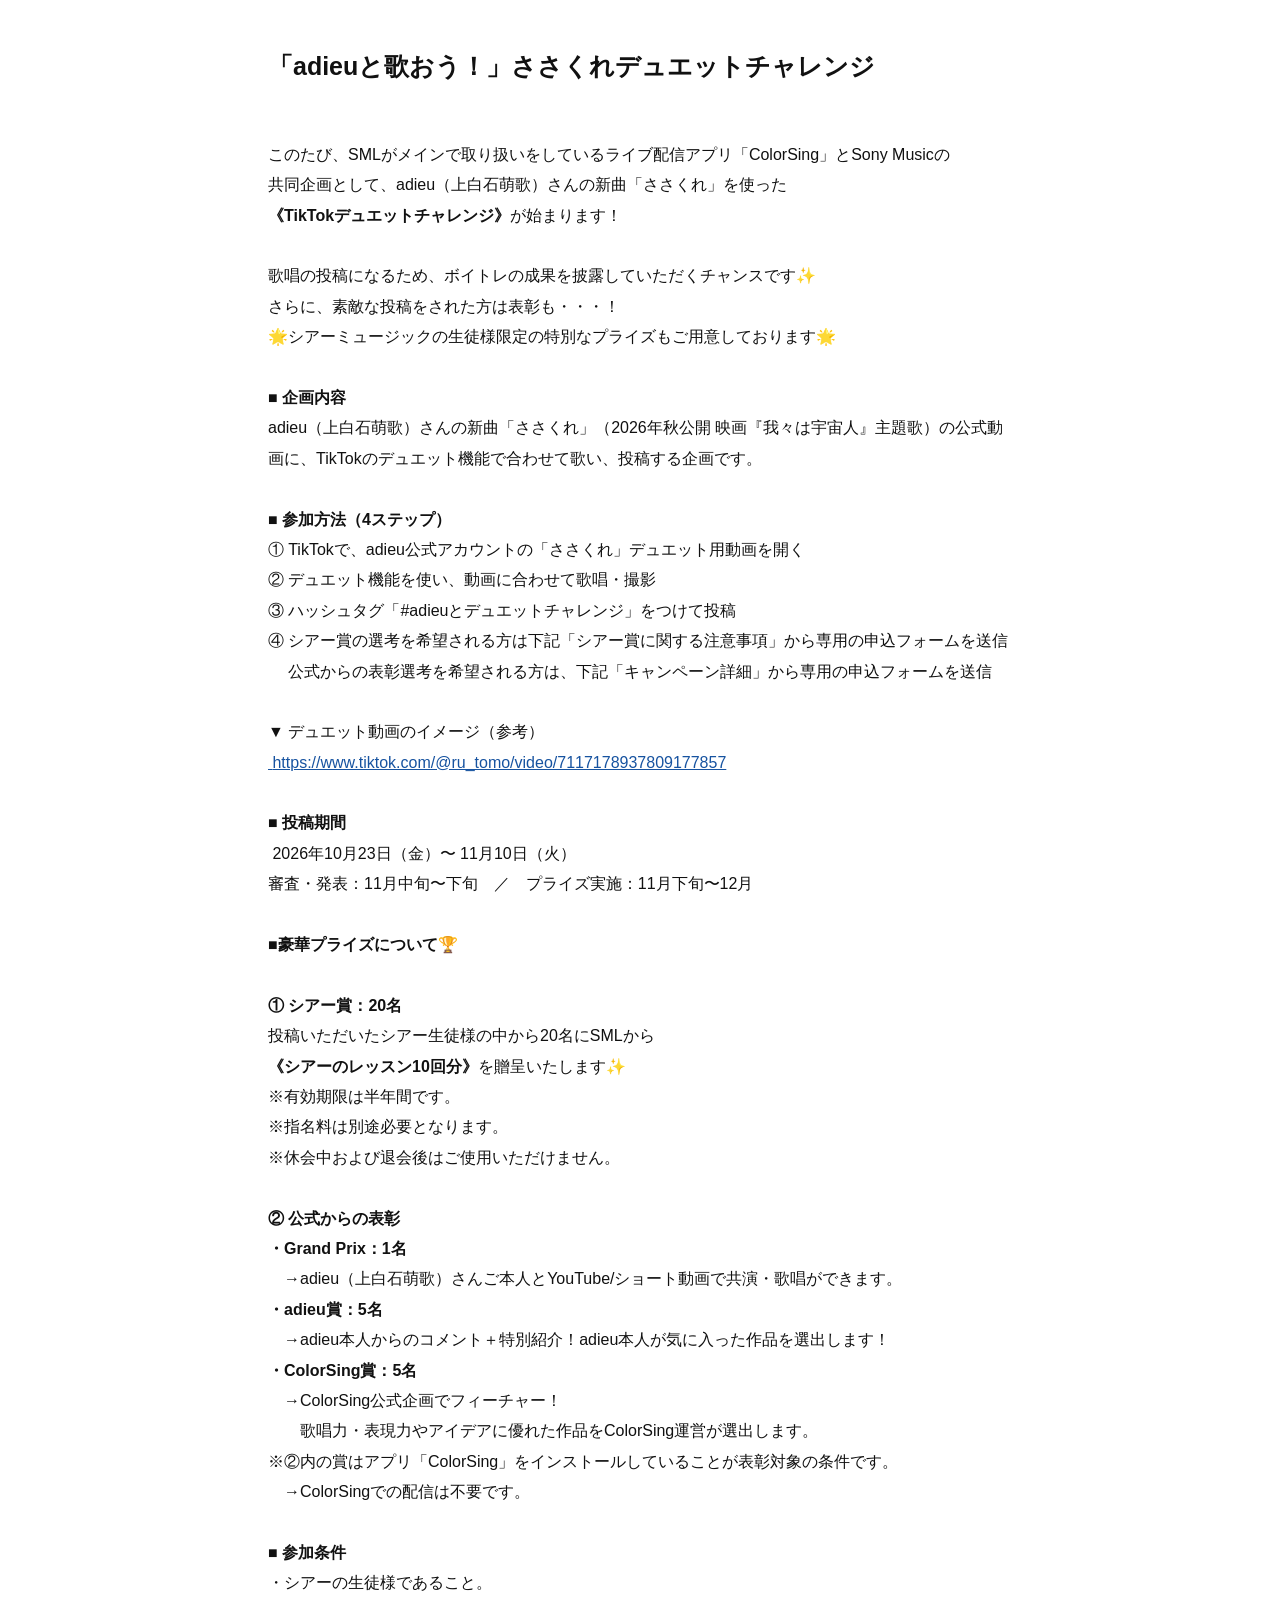
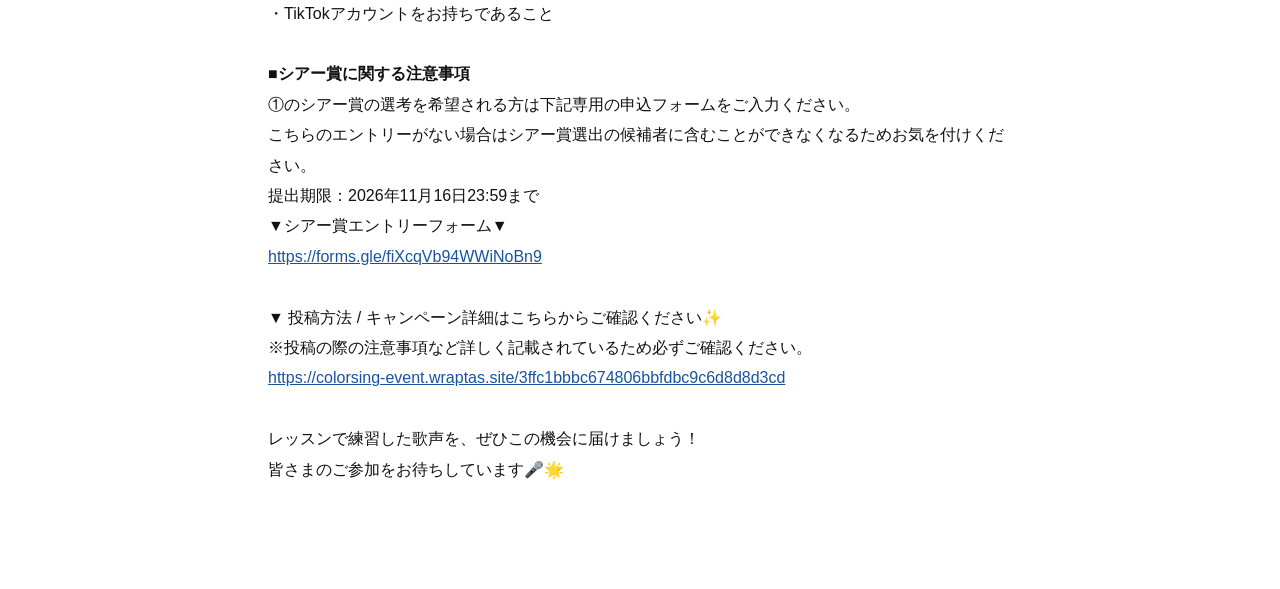
<file: index.html>
<!doctype html>
<html lang="ja"><head><meta charset="utf-8"><meta name="viewport" content="width=device-width,initial-scale=1"><title>「adieuと歌おう！」ささくれデュエットチャレンジ</title><style>*{box-sizing:border-box}html{color-scheme:light}body{margin:0;background:#fff;color:#111;font-family:-apple-system,BlinkMacSystemFont,"Segoe UI","Hiragino Kaku Gothic ProN",Meiryo,sans-serif;font-size:16px;line-height:1.9;overflow-wrap:anywhere}main{max-width:800px;margin:auto;padding:48px 28px 80px}h1,h2,h3{line-height:1.5;margin:0;font-weight:700}h1{font-size:32px}h2{font-size:25px}h3{font-size:20px}p{margin:0}a{color:#1753a0;text-decoration:underline}ul,ol{padding-left:1.6em;margin:.5em 0}.text-block{margin:0 0 24px;white-space:pre-wrap}.text-block>*{white-space:normal}.text-block div{white-space:pre-wrap}@media(max-width:600px){main{padding:28px 20px 60px}h1{font-size:27px}h2{font-size:23px}h3{font-size:19px}}</style></head><body><main><h2 class="text-block">「adieuと歌おう！」ささくれデュエットチャレンジ</h2><div class="text-block"><div><br></div><div>このたび、SMLがメインで取り扱いをしているライブ配信アプリ「ColorSing」とSony Musicの</div><div>共同企画として、adieu（上白石萌歌）さんの新曲「ささくれ」を使った</div><div><b>《TikTokデュエットチャレンジ》</b>が始まります！<div><br></div><div>歌唱の投稿になるため、ボイトレの成果を披露していただくチャンスです✨</div><div>さらに、素敵な投稿をされた方は表彰も・・・！</div><div>🌟シアーミュージックの生徒様限定の特別なプライズもご用意しております🌟</div><div><br></div><div><b>■ 企画内容</b></div><div>adieu（上白石萌歌）さんの新曲「ささくれ」（2026年秋公開 映画『我々は宇宙人』主題歌）の公式動画に、TikTokのデュエット機能で合わせて歌い、投稿する企画です。</div><div><b><br></b></div><div><b>■ 参加方法（4ステップ）</b></div><div>① TikTokで、adieu公式アカウントの「ささくれ」デュエット用動画を開く</div><div>② デュエット機能を使い、動画に合わせて歌唱・撮影</div><div>③ ハッシュタグ「#adieuとデュエットチャレンジ」をつけて投稿</div><div>④ シアー賞の選考を希望される方は下記「シアー賞に関する注意事項」から専用の申込フォームを送信</div><div>　 公式からの表彰選考を希望される方は、下記「キャンペーン詳細」から専用の申込フォームを送信</div><div>　</div><div>▼ デュエット動画のイメージ（参考）</div><div><a href="https://www.tiktok.com/@ru_tomo/video/7117178937809177857"> https://www.tiktok.com/@ru_tomo/video/7117178937809177857</a></div><div><br></div><div><b>■ 投稿期間</b></div><div> 2026年10月23日（金）〜 11月10日（火）</div><div>審査・発表：11月中旬〜下旬　／　プライズ実施：11月下旬〜12月</div><div><br></div><div><b>■豪華プライズについて🏆</b></div><div><b><br></b></div><div><b>① シアー賞：20名</b></div><div>投稿いただいたシアー生徒様の中から20名にSMLから</div><div><b>《シアーのレッスン10回分》</b>を贈呈いたします✨</div><div>※有効期限は半年間です。</div><div>※指名料は別途必要となります。</div><div>※休会中および退会後はご使用いただけません。</div><div><br></div><div><b>② 公式からの表彰</b></div><div><b>・Grand Prix：1名</b></div><div>　→adieu（上白石萌歌）さんご本人とYouTube/ショート動画で共演・歌唱ができます。</div><div><b>・adieu賞：5名</b></div><div>　→adieu本人からのコメント＋特別紹介！adieu本人が気に入った作品を選出します！</div><div><b>・ColorSing賞：5名</b></div><div>　→ColorSing公式企画でフィーチャー！</div><div>　　歌唱力・表現力やアイデアに優れた作品をColorSing運営が選出します。</div><div>※②内の賞はアプリ「ColorSing」をインストールしていることが表彰対象の条件です。</div><div>　→ColorSingでの配信は不要です。</div><div><br></div><div><b>■ 参加条件</b></div><div>・シアーの生徒様であること。</div><div>・TikTokアカウントをお持ちであること</div><div><br></div><div><b>■シアー賞に関する注意事項</b></div><div>①のシアー賞の選考を希望される方は下記専用の申込フォームをご入力ください。</div><div>こちらのエントリーがない場合はシアー賞選出の候補者に含むことができなくなるためお気を付けください。</div><div>提出期限：2026年11月16日23:59まで</div><div>▼シアー賞エントリーフォーム▼</div><div><a href="https://forms.gle/fiXcqVb94WWiNoBn9">https://forms.gle/fiXcqVb94WWiNoBn9</a></div><div><br></div><div>▼ 投稿方法 / キャンペーン詳細はこちらからご確認ください✨</div><div>※投稿の際の注意事項など詳しく記載されているため必ずご確認ください。</div><div><a href="https://colorsing-event.wraptas.site/3ffc1bbbc674806bbfdbc9c6d8d8d3cd">https://colorsing-event.wraptas.site/3ffc1bbbc674806bbfdbc9c6d8d8d3cd</a></div><div><br></div><div>レッスンで練習した歌声を、ぜひこの機会に届けましょう！</div><div>皆さまのご参加をお待ちしています🎤🌟</div></div></div></main></body></html>
</file>
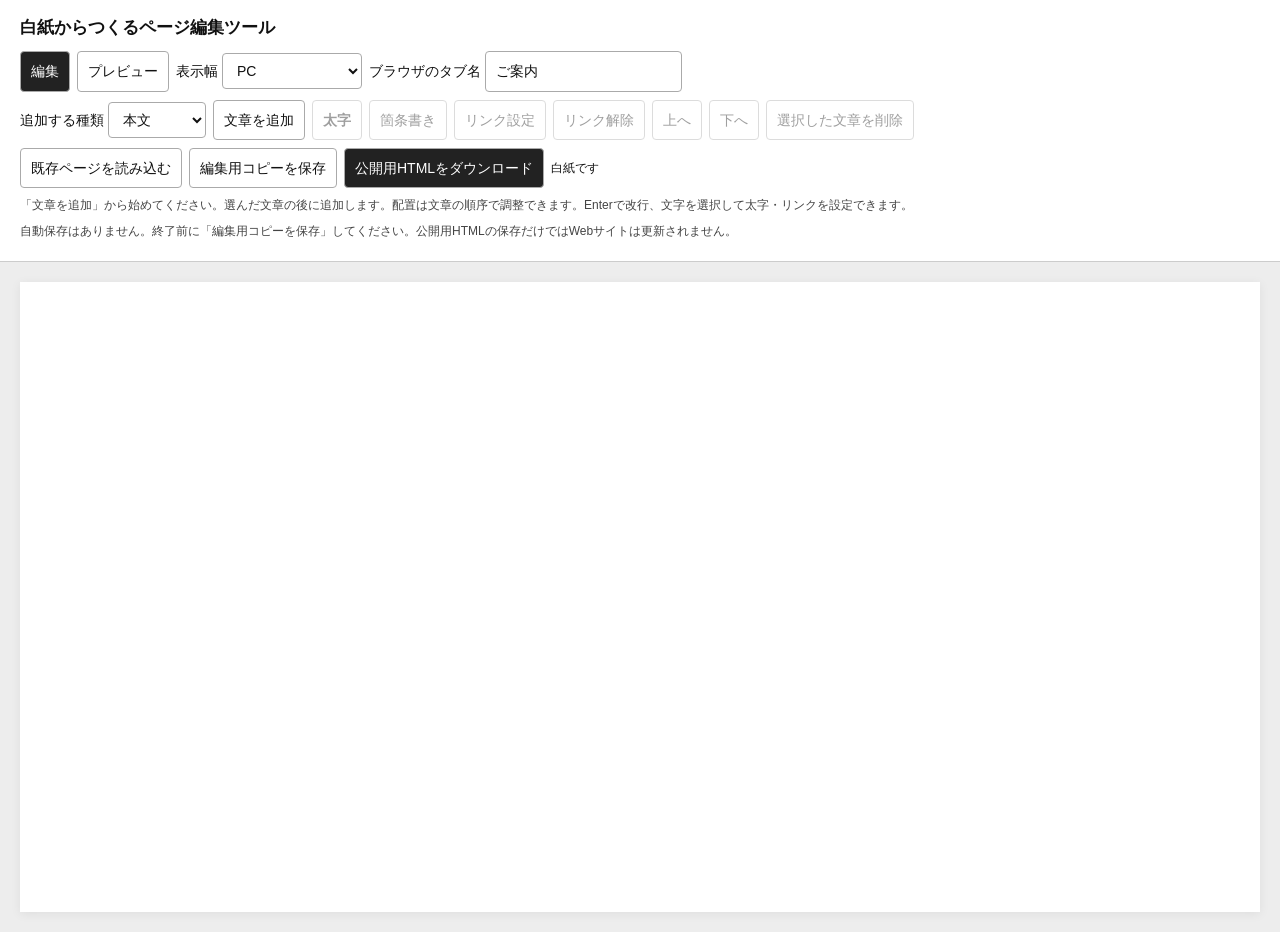
<file: editor.html>
<!doctype html>
<html lang="ja"><head><meta charset="utf-8"><meta name="viewport" content="width=device-width,initial-scale=1"><meta name="robots" content="noindex,nofollow"><title>白紙からつくるページ編集ツール</title>
<style>
[hidden]{display:none!important}*{box-sizing:border-box}body{margin:0;color:#111;background:#ededed;font:14px/1.6 sans-serif}.tools{background:#fff;border-bottom:1px solid #ccc;padding:14px 20px}.tools h1{font-size:17px;margin:0 0 10px}.row{display:flex;flex-wrap:wrap;gap:7px;align-items:center;margin:8px 0}button,select,input{font:inherit;padding:8px 10px;border:1px solid #aaa;border-radius:4px;background:#fff;color:#111}button{cursor:pointer}button.primary,button[aria-pressed="true"]{background:#222;color:#fff}button:disabled{opacity:.4;cursor:default}button:focus-visible,select:focus-visible,input:focus-visible{outline:3px solid #3678bd;outline-offset:2px}.tools p{font-size:12px;margin:6px 0;color:#444}#stage{padding:20px;overflow:auto}iframe{display:block;width:100%;height:70vh;min-height:480px;border:0;margin:auto;background:#fff;box-shadow:0 2px 10px #0001}#stage.mobile iframe{width:390px;max-width:100%}#status{font-size:12px}#title{max-width:240px}@media(max-width:600px){.tools{padding:12px}#stage{padding:8px}button,select,input{font-size:12px}}
</style></head><body>
<header class="tools"><h1>白紙からつくるページ編集ツール</h1>
<div class="row"><button id="edit" aria-pressed="true">編集</button><button id="preview" aria-pressed="false">プレビュー</button><label>表示幅 <select id="width"><option value="desktop">PC</option><option value="mobile">スマートフォン</option></select></label><label>ブラウザのタブ名 <input id="title" value="ご案内" maxlength="120"></label></div>
<div class="row" id="editing-tools"><label>追加する種類 <select id="kind"><option value="p">本文</option><option value="h1">大見出し</option><option value="h2">中見出し</option><option value="h3">小見出し</option></select></label><button id="add">文章を追加</button><button id="bold"><b>太字</b></button><button id="list">箇条書き</button><button id="link">リンク設定</button><button id="unlink">リンク解除</button><button id="up">上へ</button><button id="down">下へ</button><button id="remove">選択した文章を削除</button></div>
<div class="row"><button id="import">既存ページを読み込む</button><input id="import-file" type="file" accept=".html,.htm,text/html" hidden><button id="save">編集用コピーを保存</button><button class="primary" id="download">公開用HTMLをダウンロード</button><span id="status" role="status">白紙です</span></div>
<p id="help">「文章を追加」から始めてください。選んだ文章の後に追加します。配置は文章の順序で調整できます。Enterで改行、文字を選択して太字・リンクを設定できます。</p><p>自動保存はありません。終了前に「編集用コピーを保存」してください。公開用HTMLの保存だけではWebサイトは更新されません。</p>
</header><div id="stage"><iframe id="page" title="ページの編集とプレビュー" sandbox="allow-same-origin"></iframe></div>
<script id="saved-document" type="application/json">{"title":"ご案内","blocks":[]}</script>
<script>
'use strict';
const pageCSS="*{box-sizing:border-box}html{color-scheme:light}body{margin:0;background:#fff;color:#111;font-family:-apple-system,BlinkMacSystemFont,\"Segoe UI\",\"Hiragino Kaku Gothic ProN\",Meiryo,sans-serif;font-size:16px;line-height:1.9;overflow-wrap:anywhere}main{max-width:800px;margin:auto;padding:48px 28px 80px}h1,h2,h3{line-height:1.5;margin:0;font-weight:700}h1{font-size:32px}h2{font-size:25px}h3{font-size:20px}p{margin:0}a{color:#1753a0;text-decoration:underline}ul,ol{padding-left:1.6em;margin:.5em 0}.text-block{margin:0 0 24px;white-space:pre-wrap}.text-block>*{white-space:normal}.text-block div{white-space:pre-wrap}@media(max-width:600px){main{padding:28px 20px 60px}h1{font-size:27px}h2{font-size:23px}h3{font-size:19px}}";
const data=JSON.parse(document.getElementById('saved-document').textContent);
let documentCSS=data.css??pageCSS;
const frame=document.getElementById('page'),status=document.getElementById('status');
let doc,selected=null,editing=true,dirty=false;
const titleInput=document.getElementById('title');titleInput.value=data.title;
function safeHTML(value){
 const template=document.createElement('template');template.innerHTML=value;
 const allowed=new Set(['B','STRONG','I','EM','U','BR','DIV','P','UL','OL','LI','A']);
 function clean(parent){for(const el of [...parent.children]){if(['SCRIPT','STYLE','IFRAME','OBJECT','EMBED','IMG','SVG','MATH','FORM','INPUT'].includes(el.tagName)){el.remove();continue;}clean(el);if(!allowed.has(el.tagName)){el.replaceWith(...el.childNodes);continue;}const href=el.getAttribute('href');for(const attr of [...el.attributes])el.removeAttribute(attr.name);if(el.tagName==='A'&&href&&/^(https?:\/\/|mailto:|#)/i.test(href.trim()))el.setAttribute('href',href.trim());}}
 clean(template.content);return template.innerHTML;
}
function changed(){dirty=true;status.textContent='未保存の変更があります';}
function buttons(){for(const id of ['bold','list','link','unlink','up','down','remove'])document.getElementById(id).disabled=!selected;}
function select(el){selected=el;doc.querySelectorAll('.selected').forEach(e=>e.classList.remove('selected'));if(el)el.classList.add('selected');buttons();}
function makeBlock(tag,html){const el=doc.createElement(['h1','h2','h3'].includes(tag)?tag:'div');el.className='text-block';el.dataset.kind=['h1','h2','h3'].includes(tag)?tag:'p';el.contentEditable='true';el.setAttribute('aria-label',el.dataset.kind==='p'?'本文':'見出し');el.dataset.placeholder=el.dataset.kind==='p'?'本文を入力':'見出しを入力';el.innerHTML=safeHTML(html);return el;}
function blocks(){return [...doc.querySelector('main').children].map(el=>({kind:el.dataset.kind,html:safeHTML(el.innerHTML)}));}
function output(){const html=doc.documentElement.cloneNode(true);html.querySelector('#editing-style').remove();html.querySelector('body').removeAttribute('class');html.querySelector('title').textContent=titleInput.value||'ご案内';for(const el of html.querySelector('main').children){const clean=doc.createElement(el.dataset.kind==='p'?'div':el.dataset.kind);clean.className='text-block';clean.innerHTML=safeHTML(el.innerHTML);el.replaceWith(clean);}return '<!doctype html>\n'+html.outerHTML;}
function download(text,name){const url=URL.createObjectURL(new Blob([text],{type:'text/html;charset=utf-8'}));const a=document.createElement('a');a.href=url;a.download=name;a.click();setTimeout(()=>URL.revokeObjectURL(url),1000);}
frame.addEventListener('load',()=>{doc=frame.contentDocument;for(const block of data.blocks)doc.querySelector('main').append(makeBlock(block.kind,block.html));doc.addEventListener('focusin',e=>{const block=e.target.closest('.text-block');if(block)select(block);});doc.addEventListener('input',changed);doc.addEventListener('paste',e=>{if(!editing)return;e.preventDefault();doc.execCommand('insertText',false,e.clipboardData.getData('text/plain'));});doc.addEventListener('drop',e=>e.preventDefault());doc.addEventListener('click',e=>{if(editing&&e.target.closest('a'))e.preventDefault();});if(data.blocks.length)status.textContent='保存した内容を開きました';buttons();});
frame.srcdoc='<!doctype html><html lang="ja"><head><meta charset="utf-8"><meta name="viewport" content="width=device-width,initial-scale=1"><title>ご案内</title><style>'+documentCSS+'</style><style id="editing-style">body.editing .text-block{outline:1px dashed #aaa;outline-offset:5px;min-height:1.9em}body.editing .text-block.selected{outline:2px solid #333}body.editing .text-block:empty:before{content:attr(data-placeholder);color:#999;pointer-events:none}</style></head><body class="editing"><main></main></body></html>';
document.getElementById('add').onclick=()=>{if(!doc)return;const el=makeBlock(document.getElementById('kind').value,'');if(selected)selected.after(el);else doc.querySelector('main').append(el);select(el);el.focus();changed();};
function mode(value){editing=value;doc.body.classList.toggle('editing',value);doc.querySelectorAll('.text-block').forEach(el=>el.contentEditable=String(value));document.getElementById('editing-tools').hidden=!value;document.getElementById('edit').setAttribute('aria-pressed',String(value));document.getElementById('preview').setAttribute('aria-pressed',String(!value));document.getElementById('help').textContent=value?'文章をクリックして編集します。選んだ文章の後に追加できます。Enterで改行、文字を選択して太字・リンクを設定できます。':'公開時の見た目です。編集を続けるには「編集」を押してください。';}
document.getElementById('edit').onclick=()=>mode(true);document.getElementById('preview').onclick=()=>mode(false);
document.getElementById('width').onchange=e=>document.getElementById('stage').classList.toggle('mobile',e.target.value==='mobile');
for(const id of ['bold','list','link','unlink'])document.getElementById(id).onmousedown=e=>e.preventDefault();
function command(name,value){if(!selected)return;const selection=doc.getSelection();if(!selection.rangeCount||!selected.contains(selection.anchorNode))selected.focus();doc.execCommand(name,false,value);changed();}
document.getElementById('bold').onclick=()=>command('bold');document.getElementById('list').onclick=()=>command('insertUnorderedList');document.getElementById('unlink').onclick=()=>command('unlink');
document.getElementById('link').onclick=()=>{if(!selected)return;const selection=doc.getSelection();if(selection.isCollapsed){alert('先にリンクにする文字をドラッグして選択してください。');return;}const range=selection.getRangeAt(0).cloneRange();const url=prompt('リンク先を入力してください（https://、http://、mailto:、#）');if(url===null)return;if(!/^(https?:\/\/|mailto:|#)/i.test(url.trim())){alert('https:// などから始まるURLを入力してください。');return;}selection.removeAllRanges();selection.addRange(range);command('createLink',url.trim());};
document.getElementById('up').onclick=()=>{if(selected?.previousElementSibling){selected.previousElementSibling.before(selected);changed();}};
document.getElementById('down').onclick=()=>{if(selected?.nextElementSibling){selected.nextElementSibling.after(selected);changed();}};
document.getElementById('remove').onclick=()=>{if(!selected)return;selected.remove();select(null);changed();};
titleInput.oninput=changed;
document.getElementById('download').onclick=()=>{download(output(),'index.html');status.textContent='公開用HTMLを出力しました。編集用コピーも保存してください。';};
document.getElementById('save').onclick=()=>{const copy=document.documentElement.cloneNode(true);copy.querySelector('#saved-document').textContent=JSON.stringify({title:titleInput.value,css:documentCSS,blocks:blocks()}).replace(/</g,'\\u003c');copy.querySelector('#page').removeAttribute('srcdoc');download('<!doctype html>\n'+copy.outerHTML,'editor.html');dirty=false;status.textContent='編集用コピーを出力しました。保存先をご確認ください。';};
// このツールが出力した静的HTMLを読み込む。未対応の構造は変換せず、説明して停止する。
function readPublicHTML(text){
 const parsed=new DOMParser().parseFromString(text,'text/html');
 const main=parsed.querySelector('body > main');
 if(!main||parsed.querySelectorAll('main').length!==1||parsed.querySelector('script,iframe,object,embed,link,base,form,svg,math'))throw new Error('この編集ツールで出力した公開用HTMLを選択してください。外部スクリプトや別の構成を含むページには対応していません。');
 if([...parsed.body.children].some(el=>el!==main)||[...parsed.body.childNodes].some(el=>el.nodeType===3&&el.textContent.trim()))throw new Error('本文以外の独自レイアウトを含むため、見た目を保って読み込めません。このツールで出力したHTMLを選択してください。');
 const styles=[...parsed.head.querySelectorAll('style')];
 if(!styles.length||parsed.querySelector('body style')||styles.some(el=>/@import|url\s*\(/i.test(el.textContent)))throw new Error('外部ファイルを参照しない、このツールの公開用HTMLを選択してください。');
 if([...main.childNodes].some(el=>el.nodeType===3&&el.textContent.trim()))throw new Error('対応していない本文構造です。元ファイルは変更していません。');
 const imported=[];
 for(const el of main.children){
  if(!['DIV','H1','H2','H3'].includes(el.tagName)||el.className!=='text-block')throw new Error('対応していない見出し・本文の構成です。このツールで出力したHTMLを選択してください。');
  const html=safeHTML(el.innerHTML);
  if(html!==el.innerHTML)throw new Error('対応していない装飾や属性が含まれています。文章や見た目を勝手に変更しないため、読み込みを中止しました。');
  imported.push({kind:el.tagName==='DIV'?'p':el.tagName.toLowerCase(),html});
 }
 return {title:parsed.title||'ご案内',css:styles.map(el=>el.textContent).join('\n'),blocks:imported};
}
document.getElementById('import').onclick=()=>document.getElementById('import-file').click();
document.getElementById('import-file').onchange=async e=>{
 const file=e.target.files[0];if(!file)return;
 try{
  if(file.size>5*1024*1024)throw new Error('5MB以下のHTMLファイルを選択してください。');
  const imported=readPublicHTML(await file.text());
  if(dirty&&!confirm('未保存の編集内容を、読み込むページに置き換えます。必要な場合はキャンセルして編集用コピーを保存してください。続けますか？'))return;
  // 検証完了後だけ現在の内容を置き換える。
  doc.querySelector('main').replaceChildren(...imported.blocks.map(block=>makeBlock(block.kind,block.html)));
  documentCSS=imported.css;doc.head.querySelector('style').textContent=documentCSS;
  titleInput.value=imported.title;doc.title=imported.title;select(null);mode(true);dirty=true;
  status.textContent=file.name+' を読み込みました。編集後は新しいHTMLをダウンロードしてください。';
 }catch(error){status.textContent='読み込めませんでした：'+error.message;}
 finally{e.target.value='';}
};
window.addEventListener('beforeunload',e=>{if(dirty){e.preventDefault();e.returnValue='';}});
</script></body></html>
</file>
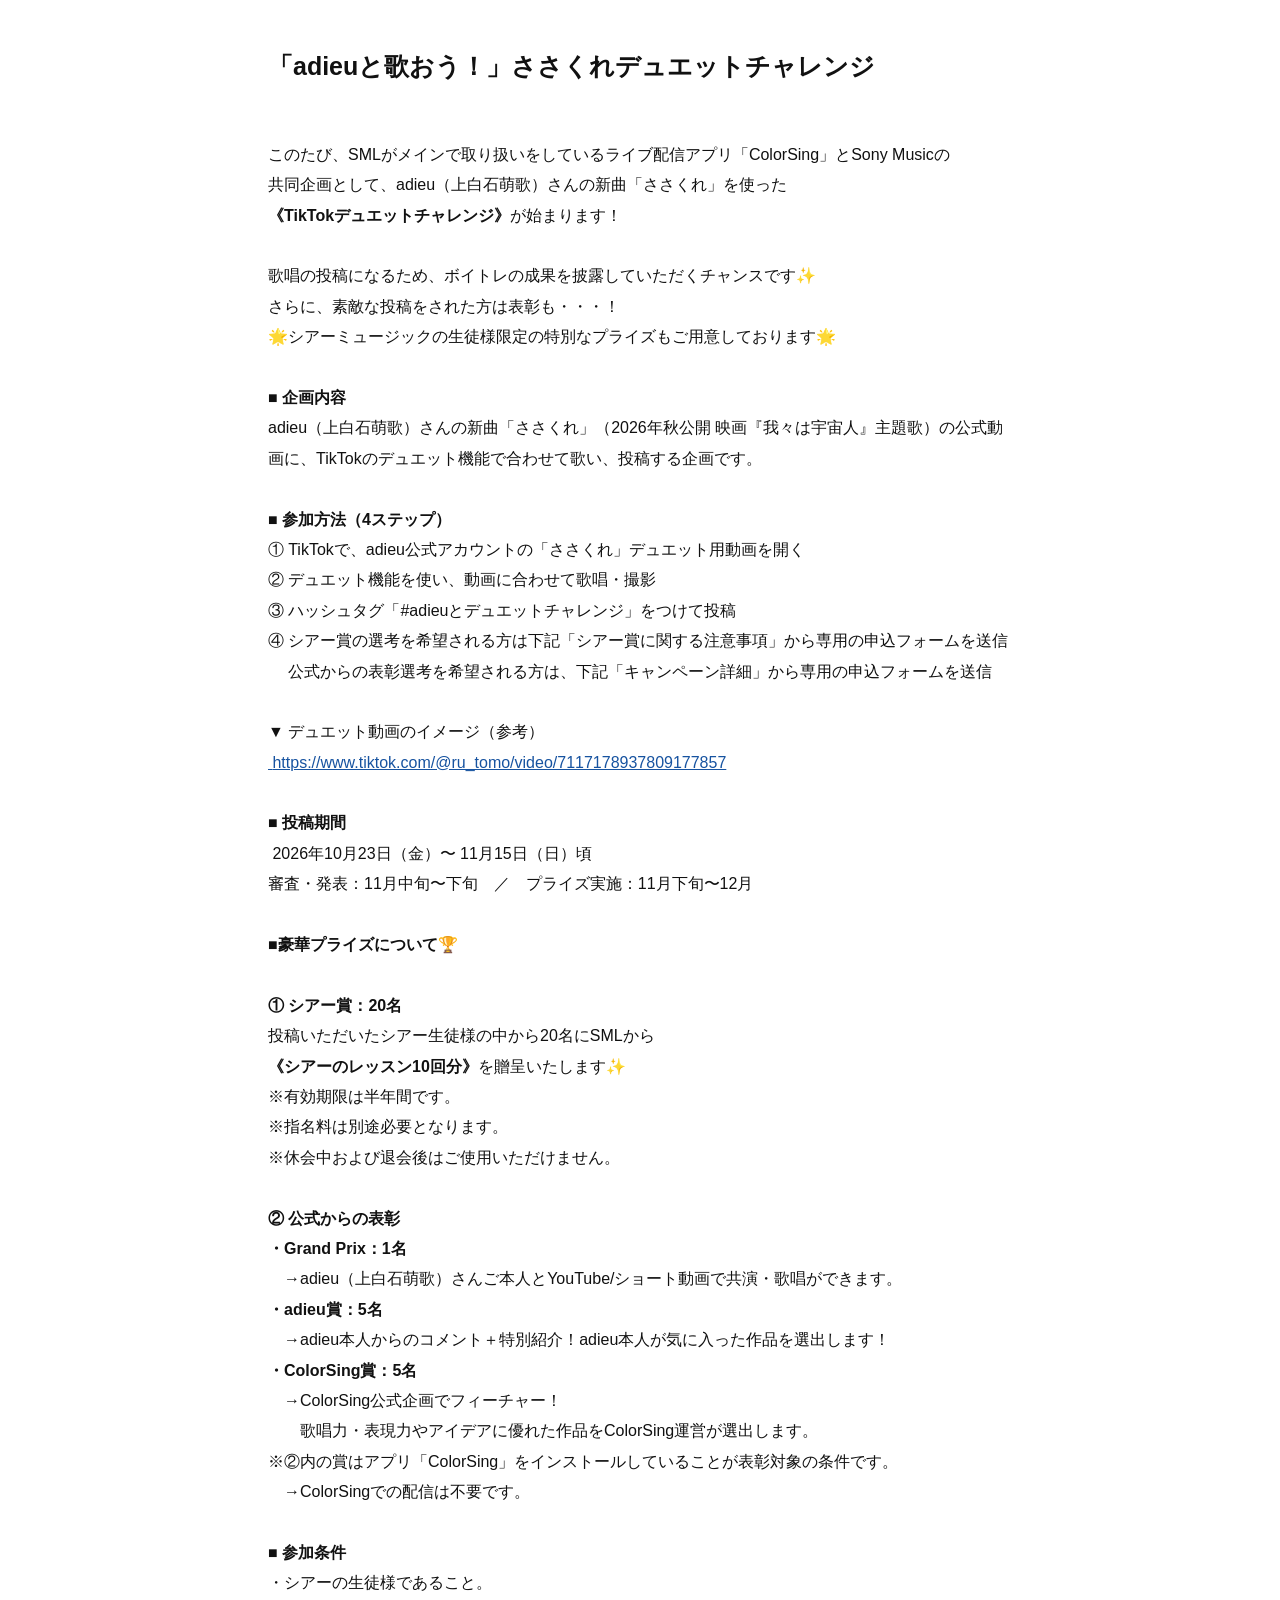
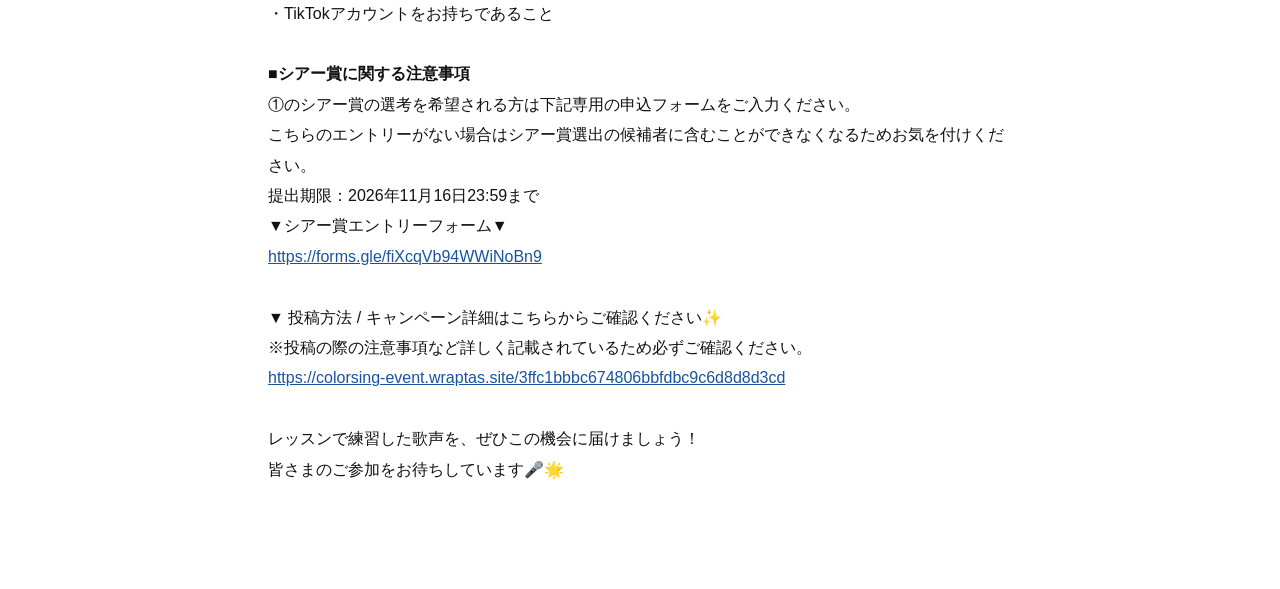
<file: index (2).html>
<!doctype html>
<html lang="ja"><head><meta charset="utf-8"><meta name="viewport" content="width=device-width,initial-scale=1"><title>「adieuと歌おう！」ささくれデュエットチャレンジ</title><style>*{box-sizing:border-box}html{color-scheme:light}body{margin:0;background:#fff;color:#111;font-family:-apple-system,BlinkMacSystemFont,"Segoe UI","Hiragino Kaku Gothic ProN",Meiryo,sans-serif;font-size:16px;line-height:1.9;overflow-wrap:anywhere}main{max-width:800px;margin:auto;padding:48px 28px 80px}h1,h2,h3{line-height:1.5;margin:0;font-weight:700}h1{font-size:32px}h2{font-size:25px}h3{font-size:20px}p{margin:0}a{color:#1753a0;text-decoration:underline}ul,ol{padding-left:1.6em;margin:.5em 0}.text-block{margin:0 0 24px;white-space:pre-wrap}.text-block>*{white-space:normal}.text-block div{white-space:pre-wrap}@media(max-width:600px){main{padding:28px 20px 60px}h1{font-size:27px}h2{font-size:23px}h3{font-size:19px}}</style></head><body><main><h2 class="text-block">「adieuと歌おう！」ささくれデュエットチャレンジ</h2><div class="text-block"><div><br></div><div>このたび、SMLがメインで取り扱いをしているライブ配信アプリ「ColorSing」とSony Musicの</div><div>共同企画として、adieu（上白石萌歌）さんの新曲「ささくれ」を使った</div><div><b>《TikTokデュエットチャレンジ》</b>が始まります！<div><br></div><div>歌唱の投稿になるため、ボイトレの成果を披露していただくチャンスです✨</div><div>さらに、素敵な投稿をされた方は表彰も・・・！</div><div>🌟シアーミュージックの生徒様限定の特別なプライズもご用意しております🌟</div><div><br></div><div><b>■ 企画内容</b></div><div>adieu（上白石萌歌）さんの新曲「ささくれ」（2026年秋公開 映画『我々は宇宙人』主題歌）の公式動画に、TikTokのデュエット機能で合わせて歌い、投稿する企画です。</div><div><b><br></b></div><div><b>■ 参加方法（4ステップ）</b></div><div>① TikTokで、adieu公式アカウントの「ささくれ」デュエット用動画を開く</div><div>② デュエット機能を使い、動画に合わせて歌唱・撮影</div><div>③ ハッシュタグ「#adieuとデュエットチャレンジ」をつけて投稿</div><div>④ シアー賞の選考を希望される方は下記「シアー賞に関する注意事項」から専用の申込フォームを送信</div><div>　 公式からの表彰選考を希望される方は、下記「キャンペーン詳細」から専用の申込フォームを送信</div><div>　</div><div>▼ デュエット動画のイメージ（参考）</div><div><a href="https://www.tiktok.com/@ru_tomo/video/7117178937809177857"> https://www.tiktok.com/@ru_tomo/video/7117178937809177857</a></div><div><br></div><div><b>■ 投稿期間</b></div><div> 2026年10月23日（金）〜 11月15日（日）頃</div><div>審査・発表：11月中旬〜下旬　／　プライズ実施：11月下旬〜12月</div><div><br></div><div><b>■豪華プライズについて🏆</b></div><div><b><br></b></div><div><b>① シアー賞：20名</b></div><div>投稿いただいたシアー生徒様の中から20名にSMLから</div><div><b>《シアーのレッスン10回分》</b>を贈呈いたします✨</div><div>※有効期限は半年間です。</div><div>※指名料は別途必要となります。</div><div>※休会中および退会後はご使用いただけません。</div><div><br></div><div><b>② 公式からの表彰</b></div><div><b>・Grand Prix：1名</b></div><div>　→adieu（上白石萌歌）さんご本人とYouTube/ショート動画で共演・歌唱ができます。</div><div><b>・adieu賞：5名</b></div><div>　→adieu本人からのコメント＋特別紹介！adieu本人が気に入った作品を選出します！</div><div><b>・ColorSing賞：5名</b></div><div>　→ColorSing公式企画でフィーチャー！</div><div>　　歌唱力・表現力やアイデアに優れた作品をColorSing運営が選出します。</div><div>※②内の賞はアプリ「ColorSing」をインストールしていることが表彰対象の条件です。</div><div>　→ColorSingでの配信は不要です。</div><div><br></div><div><b>■ 参加条件</b></div><div>・シアーの生徒様であること。</div><div>・TikTokアカウントをお持ちであること</div><div><br></div><div><b>■シアー賞に関する注意事項</b></div><div>①のシアー賞の選考を希望される方は下記専用の申込フォームをご入力ください。</div><div>こちらのエントリーがない場合はシアー賞選出の候補者に含むことができなくなるためお気を付けください。</div><div>提出期限：2026年11月16日23:59まで</div><div>▼シアー賞エントリーフォーム▼</div><div><a href="https://forms.gle/fiXcqVb94WWiNoBn9">https://forms.gle/fiXcqVb94WWiNoBn9</a></div><div><br></div><div>▼ 投稿方法 / キャンペーン詳細はこちらからご確認ください✨</div><div>※投稿の際の注意事項など詳しく記載されているため必ずご確認ください。</div><div><a href="https://colorsing-event.wraptas.site/3ffc1bbbc674806bbfdbc9c6d8d8d3cd">https://colorsing-event.wraptas.site/3ffc1bbbc674806bbfdbc9c6d8d8d3cd</a></div><div><br></div><div>レッスンで練習した歌声を、ぜひこの機会に届けましょう！</div><div>皆さまのご参加をお待ちしています🎤🌟</div></div></div></main></body></html>
</file>
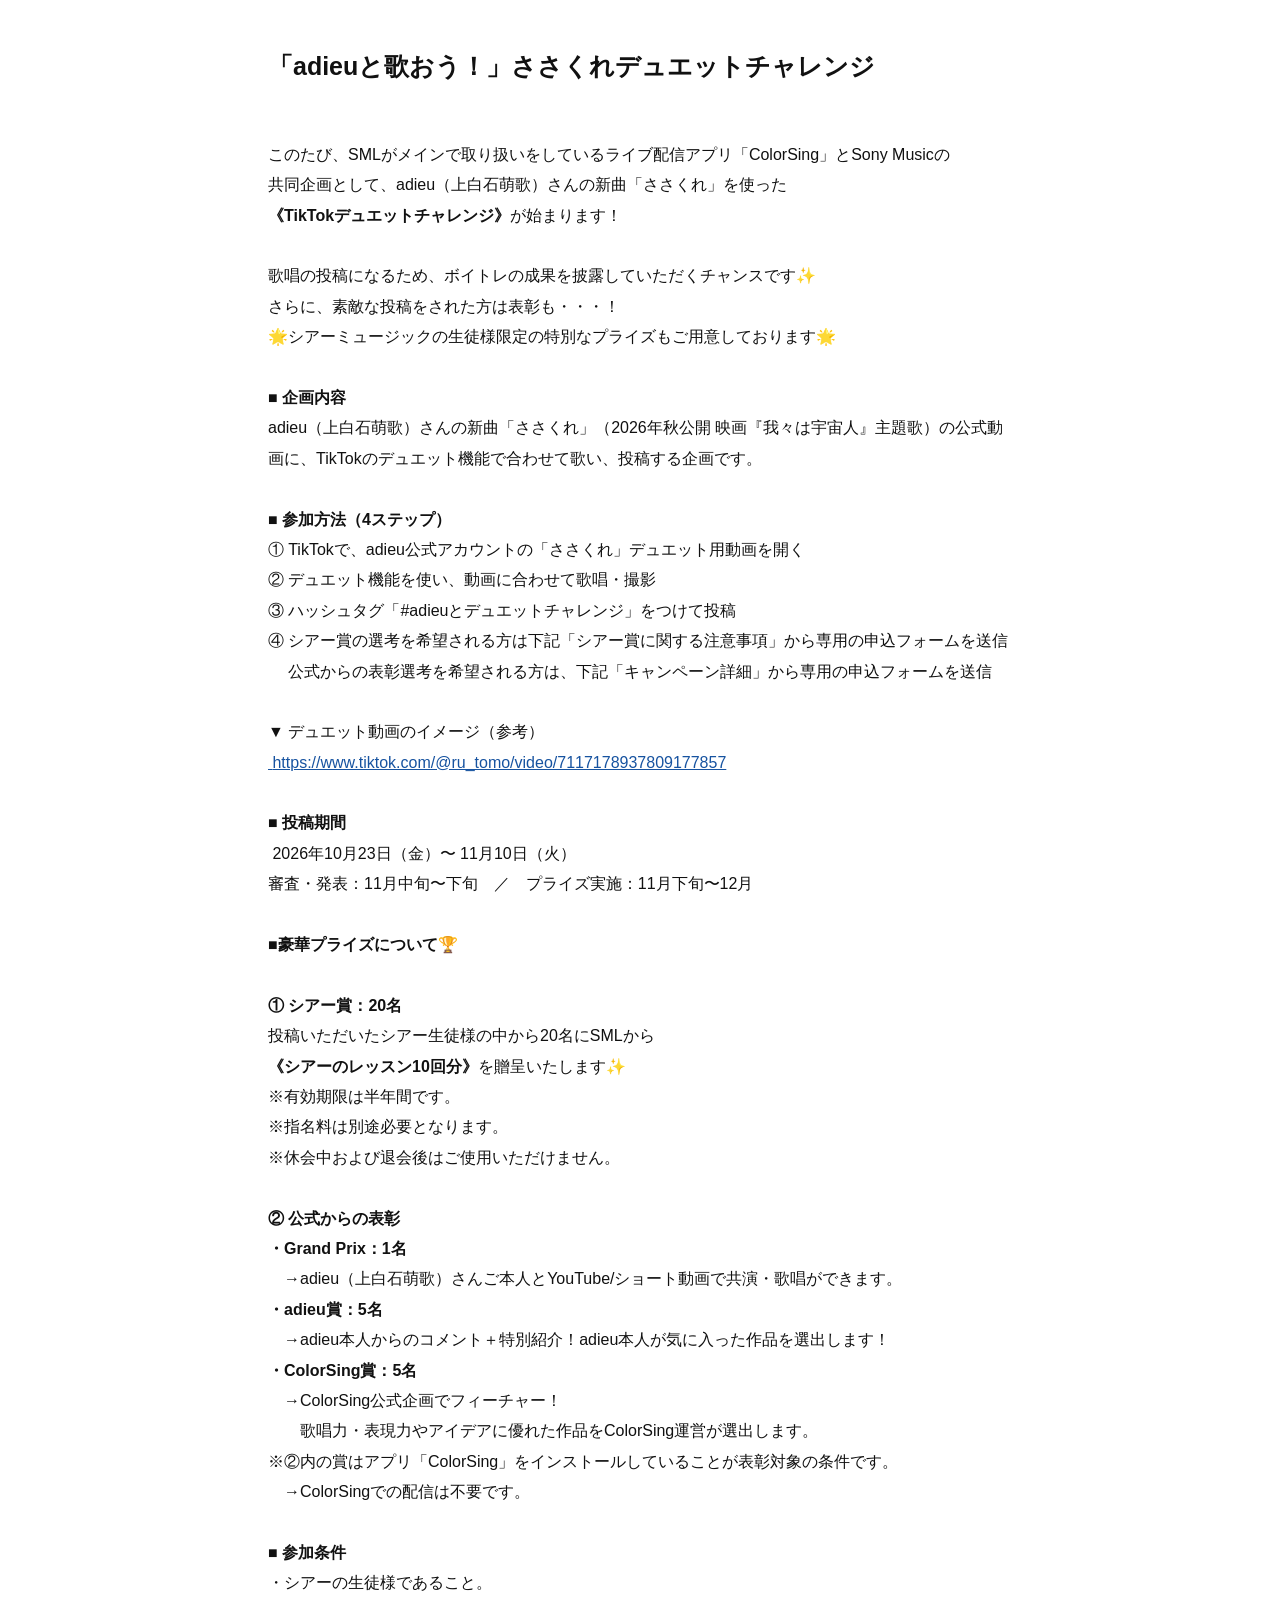
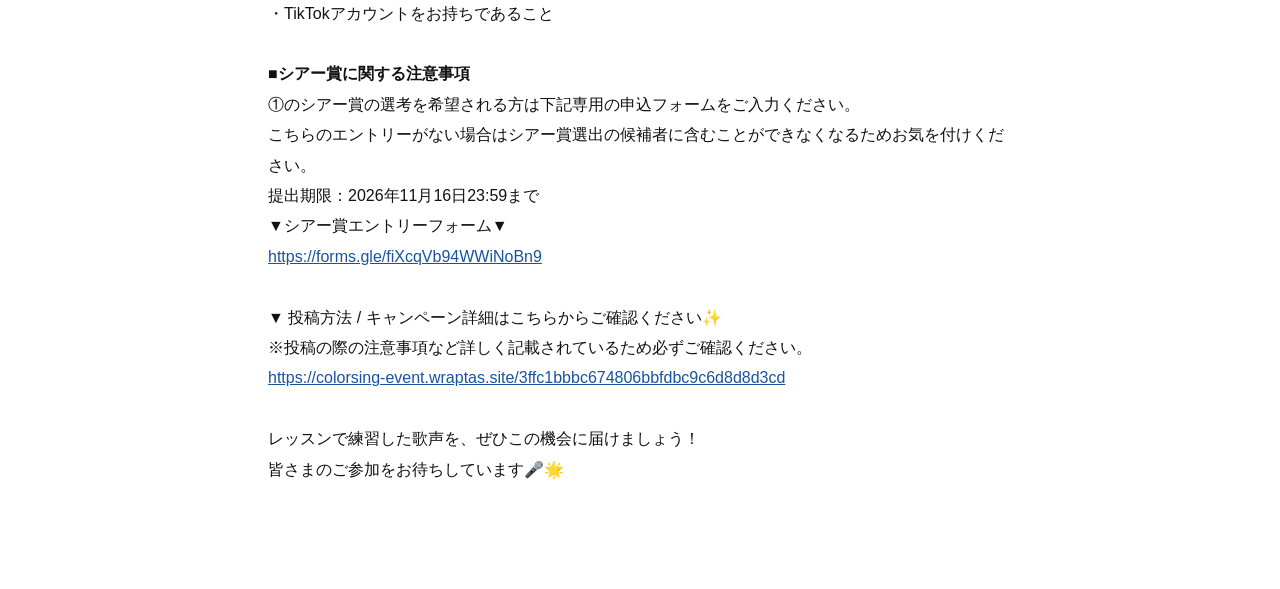
<file: index.html.html>
<!doctype html>
<html lang="ja"><head><meta charset="utf-8"><meta name="viewport" content="width=device-width,initial-scale=1"><title>「adieuと歌おう！」ささくれデュエットチャレンジ</title><style>*{box-sizing:border-box}html{color-scheme:light}body{margin:0;background:#fff;color:#111;font-family:-apple-system,BlinkMacSystemFont,"Segoe UI","Hiragino Kaku Gothic ProN",Meiryo,sans-serif;font-size:16px;line-height:1.9;overflow-wrap:anywhere}main{max-width:800px;margin:auto;padding:48px 28px 80px}h1,h2,h3{line-height:1.5;margin:0;font-weight:700}h1{font-size:32px}h2{font-size:25px}h3{font-size:20px}p{margin:0}a{color:#1753a0;text-decoration:underline}ul,ol{padding-left:1.6em;margin:.5em 0}.text-block{margin:0 0 24px;white-space:pre-wrap}.text-block>*{white-space:normal}.text-block div{white-space:pre-wrap}@media(max-width:600px){main{padding:28px 20px 60px}h1{font-size:27px}h2{font-size:23px}h3{font-size:19px}}</style></head><body><main><h2 class="text-block">「adieuと歌おう！」ささくれデュエットチャレンジ</h2><div class="text-block"><div><br></div><div>このたび、SMLがメインで取り扱いをしているライブ配信アプリ「ColorSing」とSony Musicの</div><div>共同企画として、adieu（上白石萌歌）さんの新曲「ささくれ」を使った</div><div><b>《TikTokデュエットチャレンジ》</b>が始まります！<div><br></div><div>歌唱の投稿になるため、ボイトレの成果を披露していただくチャンスです✨</div><div>さらに、素敵な投稿をされた方は表彰も・・・！</div><div>🌟シアーミュージックの生徒様限定の特別なプライズもご用意しております🌟</div><div><br></div><div><b>■ 企画内容</b></div><div>adieu（上白石萌歌）さんの新曲「ささくれ」（2026年秋公開 映画『我々は宇宙人』主題歌）の公式動画に、TikTokのデュエット機能で合わせて歌い、投稿する企画です。</div><div><b><br></b></div><div><b>■ 参加方法（4ステップ）</b></div><div>① TikTokで、adieu公式アカウントの「ささくれ」デュエット用動画を開く</div><div>② デュエット機能を使い、動画に合わせて歌唱・撮影</div><div>③ ハッシュタグ「#adieuとデュエットチャレンジ」をつけて投稿</div><div>④ シアー賞の選考を希望される方は下記「シアー賞に関する注意事項」から専用の申込フォームを送信</div><div>　 公式からの表彰選考を希望される方は、下記「キャンペーン詳細」から専用の申込フォームを送信</div><div>　</div><div>▼ デュエット動画のイメージ（参考）</div><div><a href="https://www.tiktok.com/@ru_tomo/video/7117178937809177857"> https://www.tiktok.com/@ru_tomo/video/7117178937809177857</a></div><div><br></div><div><b>■ 投稿期間</b></div><div> 2026年10月23日（金）〜 11月10日（火）</div><div>審査・発表：11月中旬〜下旬　／　プライズ実施：11月下旬〜12月</div><div><br></div><div><b>■豪華プライズについて🏆</b></div><div><b><br></b></div><div><b>① シアー賞：20名</b></div><div>投稿いただいたシアー生徒様の中から20名にSMLから</div><div><b>《シアーのレッスン10回分》</b>を贈呈いたします✨</div><div>※有効期限は半年間です。</div><div>※指名料は別途必要となります。</div><div>※休会中および退会後はご使用いただけません。</div><div><br></div><div><b>② 公式からの表彰</b></div><div><b>・Grand Prix：1名</b></div><div>　→adieu（上白石萌歌）さんご本人とYouTube/ショート動画で共演・歌唱ができます。</div><div><b>・adieu賞：5名</b></div><div>　→adieu本人からのコメント＋特別紹介！adieu本人が気に入った作品を選出します！</div><div><b>・ColorSing賞：5名</b></div><div>　→ColorSing公式企画でフィーチャー！</div><div>　　歌唱力・表現力やアイデアに優れた作品をColorSing運営が選出します。</div><div>※②内の賞はアプリ「ColorSing」をインストールしていることが表彰対象の条件です。</div><div>　→ColorSingでの配信は不要です。</div><div><br></div><div><b>■ 参加条件</b></div><div>・シアーの生徒様であること。</div><div>・TikTokアカウントをお持ちであること</div><div><br></div><div><b>■シアー賞に関する注意事項</b></div><div>①のシアー賞の選考を希望される方は下記専用の申込フォームをご入力ください。</div><div>こちらのエントリーがない場合はシアー賞選出の候補者に含むことができなくなるためお気を付けください。</div><div>提出期限：2026年11月16日23:59まで</div><div>▼シアー賞エントリーフォーム▼</div><div><a href="https://forms.gle/fiXcqVb94WWiNoBn9">https://forms.gle/fiXcqVb94WWiNoBn9</a></div><div><br></div><div>▼ 投稿方法 / キャンペーン詳細はこちらからご確認ください✨</div><div>※投稿の際の注意事項など詳しく記載されているため必ずご確認ください。</div><div><a href="https://colorsing-event.wraptas.site/3ffc1bbbc674806bbfdbc9c6d8d8d3cd">https://colorsing-event.wraptas.site/3ffc1bbbc674806bbfdbc9c6d8d8d3cd</a></div><div><br></div><div>レッスンで練習した歌声を、ぜひこの機会に届けましょう！</div><div>皆さまのご参加をお待ちしています🎤🌟</div></div></div></main></body></html>
</file>
